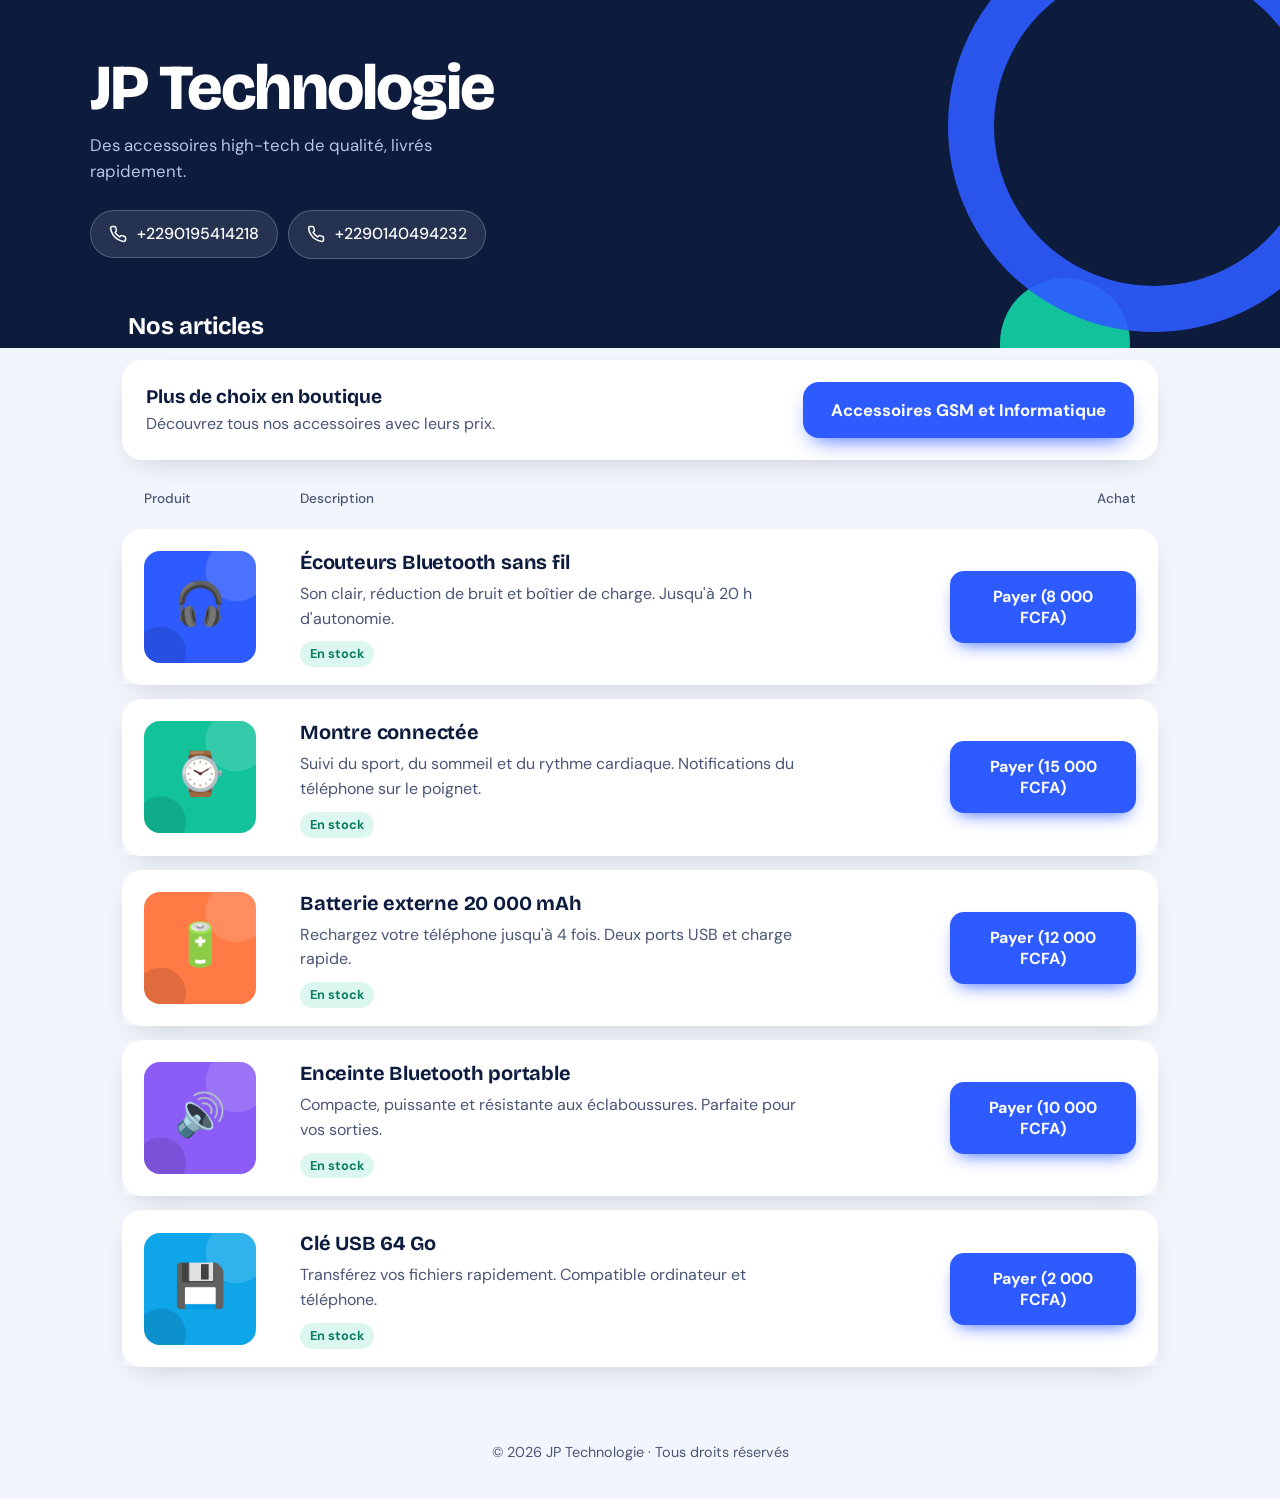
<file: accueil.html>
<!DOCTYPE html>
<html lang="fr">
<head>
<meta charset="UTF-8">
<meta name="viewport" content="width=device-width, initial-scale=1">
<title>JP Technologie – Boutique</title>
<link rel="preconnect" href="https://fonts.googleapis.com">
<link rel="preconnect" href="https://fonts.gstatic.com" crossorigin>
<link href="https://fonts.googleapis.com/css2?family=Bricolage+Grotesque:wght@500;700;800&family=DM+Sans:wght@400;500;700&display=swap" rel="stylesheet">
<style>
  :root{
    --ink:#0d1b3d;
    --ink-soft:#4a5676;
    --paper:#f2f5fb;
    --card:#ffffff;
    --accent:#2d5bff;
    --accent-dark:#1f43d1;
    --mint:#12c29b;
    --line:#e1e7f3;
    --radius:20px;
    --display:'Bricolage Grotesque','Trebuchet MS',system-ui,sans-serif;
    --body:'DM Sans',system-ui,-apple-system,'Segoe UI',sans-serif;
  }
  *{box-sizing:border-box;margin:0;padding:0}
  html{scroll-behavior:smooth}
  body{font-family:var(--body);color:var(--ink);background:var(--paper);line-height:1.55;min-height:100vh}
  a{color:inherit}
  button{font-family:var(--body)}
  :focus-visible{outline:3px solid var(--mint);outline-offset:3px}

  /* ---------- En-tête ---------- */
  header{
    background:var(--ink);color:#fff;
    padding:clamp(28px,5vw,56px) clamp(18px,5vw,64px) clamp(56px,7vw,92px);
    position:relative;overflow:hidden;
  }
  header::after{content:"";position:absolute;right:-80px;top:-80px;width:320px;height:320px;border-radius:50%;border:46px solid var(--accent);opacity:.9}
  header::before{content:"";position:absolute;right:150px;bottom:-60px;width:130px;height:130px;border-radius:50%;background:var(--mint)}
  .header-inner{max-width:1100px;margin:0 auto;position:relative;z-index:1}
  .brand{font-family:var(--display);font-weight:800;font-size:clamp(2.2rem,6vw,4rem);letter-spacing:-.03em;line-height:1}
  .brand a{text-decoration:none}
  .tagline{margin-top:12px;color:#b9c4e3;font-size:1.05rem;max-width:36ch}
  .phones{display:flex;flex-wrap:wrap;gap:10px;margin-top:26px}
  .phones a{
    display:inline-flex;align-items:center;gap:10px;
    background:rgba(255,255,255,.1);border:1px solid rgba(255,255,255,.22);
    padding:11px 18px;border-radius:999px;text-decoration:none;font-weight:500;
    backdrop-filter:blur(4px);transition:background .2s;
  }
  .phones a:hover{background:rgba(255,255,255,.2)}
  .phones svg{width:18px;height:18px;flex:none}

  /* ---------- Structure des pages ---------- */
  main{max-width:1100px;margin:-40px auto 0;padding:0 clamp(14px,4vw,32px) 60px;position:relative;z-index:2}
  .page{display:none}
  .page.active{display:block}
  .section-title{font-family:var(--display);font-size:1.5rem;font-weight:700;margin:0 0 14px 6px;color:#fff}
  .sub-title{font-family:var(--display);font-size:1.5rem;font-weight:700;margin:34px 6px 14px;letter-spacing:-.01em}
  .back{
    display:inline-flex;align-items:center;gap:8px;
    background:rgba(255,255,255,.14);color:#fff;border:1px solid rgba(255,255,255,.3);
    padding:9px 16px;border-radius:999px;cursor:pointer;font-weight:500;font-size:.95rem;
    margin:0 0 16px 6px;
  }
  .back:hover{background:rgba(255,255,255,.24)}

  /* ---------- Boutons ---------- */
  .btn-big{
    display:inline-block;border:0;cursor:pointer;
    font-weight:700;font-size:1.05rem;color:#fff;background:var(--accent);
    padding:17px 28px;border-radius:16px;
    box-shadow:0 10px 22px -10px var(--accent);
    transition:background .2s,transform .15s;
  }
  .btn-big:hover{background:var(--accent-dark)}
  .btn-big:active{transform:scale(.98)}
  .btn-mint{background:var(--mint);box-shadow:0 10px 22px -10px var(--mint);color:#06382d}
  .btn-mint:hover{background:#0fa985}

  .banner{
    background:var(--card);border-radius:var(--radius);
    padding:22px 24px;margin-bottom:8px;
    display:flex;flex-wrap:wrap;gap:14px;align-items:center;justify-content:space-between;
    box-shadow:0 10px 30px -14px rgba(13,27,61,.25);
  }
  .banner strong{font-family:var(--display);font-size:1.2rem;display:block}
  .banner span{color:var(--ink-soft)}

  /* ---------- Tableau d'accueil ---------- */
  table{width:100%;border-collapse:separate;border-spacing:0 14px}
  thead th{text-align:left;font-size:.85rem;font-weight:500;color:var(--ink-soft);padding:6px 22px}
  thead th:last-child{text-align:right}
  tbody tr{background:var(--card);box-shadow:0 10px 30px -14px rgba(13,27,61,.25);transition:transform .2s,box-shadow .2s}
  tbody tr:hover{transform:translateY(-2px);box-shadow:0 16px 34px -14px rgba(13,27,61,.35)}
  tbody td{padding:18px 22px;vertical-align:middle}
  tbody td:first-child{border-radius:var(--radius) 0 0 var(--radius);width:150px}
  tbody td:last-child{border-radius:0 var(--radius) var(--radius) 0;width:230px;text-align:right}
  .thumb{width:112px;height:112px;border-radius:16px;object-fit:cover;display:block;background:var(--line)}
  .p-name{font-family:var(--display);font-size:1.25rem;font-weight:700;letter-spacing:-.01em}
  .p-desc{color:var(--ink-soft);margin-top:4px;max-width:46ch}
  .p-tag{display:inline-block;margin-top:10px;font-size:.8rem;font-weight:700;color:#0a7d63;background:#dcf7ef;padding:3px 10px;border-radius:999px}
  .pay{
    font-weight:700;font-size:1rem;color:#fff;background:var(--accent);
    border:0;border-radius:14px;padding:15px 22px;cursor:pointer;
    box-shadow:0 8px 18px -8px var(--accent);transition:background .2s,transform .15s;
  }
  .pay:hover{background:var(--accent-dark)}
  .pay:active{transform:scale(.97)}

  /* ---------- Catalogue détaillé ---------- */
  .detail-grid{display:grid;grid-template-columns:repeat(auto-fill,minmax(300px,1fr));gap:16px}
  .detail{
    background:var(--card);border-radius:var(--radius);padding:18px;
    display:flex;gap:16px;
    box-shadow:0 10px 30px -14px rgba(13,27,61,.25);
  }
  .detail img{width:92px;height:92px;border-radius:14px;flex:none;object-fit:cover}
  .detail h4{font-family:var(--display);font-size:1.1rem;line-height:1.25}
  .detail p{color:var(--ink-soft);font-size:.93rem;margin:4px 0 8px}
  .price-tag{font-weight:700;color:var(--accent)}
  .price-tag small{font-weight:500;color:var(--ink-soft)}
  .cta-bottom{text-align:center;margin-top:44px}
  .price-note{color:var(--ink-soft);font-size:.9rem;margin:0 6px}

  /* ---------- Page « Commander » ---------- */
  .choice{display:grid;grid-template-columns:repeat(auto-fit,minmax(260px,1fr));gap:18px;margin-top:6px}
  .choice button{
    border:0;cursor:pointer;text-align:left;color:#fff;
    padding:46px 30px;border-radius:24px;
    font-family:var(--display);font-weight:800;font-size:1.7rem;letter-spacing:-.02em;line-height:1.15;
    box-shadow:0 18px 34px -16px rgba(13,27,61,.5);transition:transform .2s;
  }
  .choice button:hover{transform:translateY(-3px)}
  .choice .c-gsm{background:var(--accent)}
  .choice .c-info{background:var(--ink)}

  /* ---------- Listes d'achat (image · prix · payer) ---------- */
  .buy-list{display:grid;gap:14px}
  .buy-row{
    background:var(--card);border-radius:var(--radius);padding:16px 22px 16px 16px;
    display:grid;grid-template-columns:150px 1fr auto;gap:20px;align-items:center;
    box-shadow:0 10px 30px -14px rgba(13,27,61,.25);
  }
  .buy-row img{width:150px;height:130px;border-radius:16px;object-fit:cover;display:block}
  .buy-price{font-family:var(--display);font-size:1.5rem;font-weight:800;letter-spacing:-.01em}
  .buy-price small{display:block;font-family:var(--body);font-size:.85rem;font-weight:500;color:var(--ink-soft);letter-spacing:0}

  /* ---------- Interface de paiement ---------- */
  .overlay{position:fixed;inset:0;z-index:20;background:rgba(13,27,61,.6);display:none;align-items:center;justify-content:center;padding:16px}
  .overlay.open{display:flex}
  .modal{background:#fff;border-radius:24px;width:100%;max-width:470px;max-height:94vh;overflow:auto;padding:26px;animation:pop .22s ease-out}
  @keyframes pop{from{transform:scale(.94);opacity:0}to{transform:none;opacity:1}}
  .modal h2{font-family:var(--display);font-size:1.4rem}
  .summary{display:flex;gap:14px;align-items:center;margin:16px 0;padding:12px;background:var(--paper);border-radius:16px}
  .summary img{width:60px;height:60px;border-radius:12px;object-fit:cover}
  .summary strong{display:block;line-height:1.3}
  .summary span{color:var(--accent);font-weight:700}
  .methods-title{font-weight:700;margin-bottom:8px}
  .methods{list-style:none;display:grid;gap:8px}
  .methods li{display:flex;align-items:center;gap:12px;border:1px solid var(--line);border-radius:14px;padding:10px 12px;font-weight:500}
  .badge{width:38px;height:38px;border-radius:10px;flex:none;display:grid;place-items:center;font-weight:800;font-size:.8rem;color:#fff}
  .b-mtn{background:#ffc400;color:#3a2e00}
  .b-moov{background:#0a6bd6}
  .b-celtiis{background:#e8472b}
  .b-card{background:var(--ink)}
  .b-cash{background:var(--mint);color:#06382d}
  .wa-box{margin-top:18px;background:#e9f9ef;border-radius:16px;padding:16px;text-align:center}
  .wa-box a{color:#13803d;font-weight:700;text-decoration:underline;white-space:nowrap}
  .wa-btn{display:block;margin-top:12px;background:#1fa855;color:#fff;text-decoration:none;font-weight:700;padding:13px;border-radius:12px}
  .wa-btn:hover{background:#188a45}
  .close-btn{display:block;width:100%;margin-top:12px;padding:12px;border:0;border-radius:12px;background:var(--paper);font-weight:700;cursor:pointer;font-size:1rem}
  .close-btn:hover{background:var(--line)}

  footer{text-align:center;color:var(--ink-soft);font-size:.9rem;padding:0 16px 36px}

  /* ---------- Mobile ---------- */
  @media (max-width:720px){
    header::after{width:200px;height:200px;border-width:30px;right:-70px;top:-70px}
    header::before{display:none}
    .home-table thead{display:none}
    .home-table,.home-table tbody,.home-table tr,.home-table td{display:block;width:100%}
    .home-table tbody tr{border-radius:var(--radius);margin-bottom:16px;padding:16px}
    .home-table tbody td{padding:6px 0}
    .home-table tbody td:first-child,.home-table tbody td:last-child{width:100%;border-radius:0;text-align:left}
    .home-table .thumb{width:100%;height:190px}
    .home-table .pay{width:100%;margin-top:6px}
    .buy-row{grid-template-columns:96px 1fr;gap:12px 14px;padding:14px}
    .buy-row img{width:96px;height:96px}
    .buy-row .pay{grid-column:1 / -1;width:100%}
    .buy-price{font-size:1.25rem}
    .choice button{padding:34px 24px}
  }
  @media (prefers-reduced-motion:reduce){*{transition:none!important;animation:none!important}}
</style>
</head>
<body>

<header>
  <div class="header-inner">
    <h1 class="brand"><a href="#accueil">JP Technologie</a></h1>
    <p class="tagline">Des accessoires high-tech de qualité, livrés rapidement.</p>
    <div class="phones">
      <a href="tel:+2290195414218">
        <svg viewBox="0 0 24 24" fill="none" stroke="currentColor" stroke-width="2" stroke-linecap="round" stroke-linejoin="round"><path d="M22 16.9v3a2 2 0 0 1-2.2 2 19.8 19.8 0 0 1-8.6-3.1 19.5 19.5 0 0 1-6-6A19.8 19.8 0 0 1 2.1 4.2 2 2 0 0 1 4.1 2h3a2 2 0 0 1 2 1.7c.1 1 .4 1.9.7 2.8a2 2 0 0 1-.5 2.1L8.1 9.9a16 16 0 0 0 6 6l1.3-1.3a2 2 0 0 1 2.1-.4c.9.3 1.8.6 2.8.7a2 2 0 0 1 1.7 2z"/></svg>
        +2290195414218
      </a>
      <a href="tel:+2290140494232">
        <svg viewBox="0 0 24 24" fill="none" stroke="currentColor" stroke-width="2" stroke-linecap="round" stroke-linejoin="round"><path d="M22 16.9v3a2 2 0 0 1-2.2 2 19.8 19.8 0 0 1-8.6-3.1 19.5 19.5 0 0 1-6-6A19.8 19.8 0 0 1 2.1 4.2 2 2 0 0 1 4.1 2h3a2 2 0 0 1 2 1.7c.1 1 .4 1.9.7 2.8a2 2 0 0 1-.5 2.1L8.1 9.9a16 16 0 0 0 6 6l1.3-1.3a2 2 0 0 1 2.1-.4c.9.3 1.8.6 2.8.7a2 2 0 0 1 1.7 2z"/></svg>
        +2290140494232
      </a>
    </div>
  </div>
</header>

<main>

  <!-- PAGE 1 : Accueil -->
  <section class="page" id="accueil">
    <h2 class="section-title">Nos articles</h2>
    <div class="banner">
      <div>
        <strong>Plus de choix en boutique</strong>
        <span>Découvrez tous nos accessoires avec leurs prix.</span>
      </div>
      <button class="btn-big" data-go="catalogue" type="button">Accessoires GSM et Informatique</button>
    </div>
    <table class="home-table">
      <thead><tr><th>Produit</th><th>Description</th><th>Achat</th></tr></thead>
      <tbody id="liste-produits"></tbody>
    </table>
  </section>

  <!-- PAGE 2 : Catalogue détaillé -->
  <section class="page" id="catalogue">
    <button class="back" data-go="accueil" type="button">← Retour</button>
    <h2 class="section-title">Accessoires GSM et Informatique</h2>
    <h3 class="sub-title">Accessoires GSM</h3>
    <p class="price-note">Les prix indiqués sont des prix probables et peuvent varier selon la disponibilité.</p>
    <div class="detail-grid" id="detail-gsm" style="margin-top:14px"></div>
    <h3 class="sub-title">Accessoires Informatique</h3>
    <div class="detail-grid" id="detail-info"></div>
    <div class="cta-bottom">
      <button class="btn-big btn-mint" data-go="commander" type="button">Commander un accessoire</button>
    </div>
  </section>

  <!-- PAGE 3 : Choix de la catégorie -->
  <section class="page" id="commander">
    <button class="back" data-go="catalogue" type="button">← Retour</button>
    <h2 class="section-title">Commander un accessoire</h2>
    <div class="choice">
      <button class="c-gsm" data-go="gsm" type="button">Accessoires GSM</button>
      <button class="c-info" data-go="info" type="button">Accessoires Informatique</button>
    </div>
  </section>

  <!-- PAGE 4 : Liste GSM -->
  <section class="page" id="gsm">
    <button class="back" data-go="commander" type="button">← Retour</button>
    <h2 class="section-title">Accessoires GSM</h2>
    <div class="buy-list" id="achat-gsm"></div>
  </section>

  <!-- PAGE 5 : Liste Informatique -->
  <section class="page" id="info">
    <button class="back" data-go="commander" type="button">← Retour</button>
    <h2 class="section-title">Accessoires Informatique</h2>
    <div class="buy-list" id="achat-info"></div>
  </section>

</main>

<footer>© <span id="annee"></span> JP Technologie · Tous droits réservés</footer>

<!-- Interface de paiement -->
<div class="overlay" id="overlay" role="dialog" aria-modal="true" aria-labelledby="modal-titre">
  <div class="modal">
    <h2 id="modal-titre">Paiement</h2>
    <div class="summary">
      <img id="m-img" alt="">
      <div><strong id="m-nom"></strong><span id="m-prix"></span></div>
    </div>
    <p class="methods-title">Moyens de paiement</p>
    <ul class="methods">
      <li><span class="badge b-mtn">MTN</span> MTN Mobile Money</li>
      <li><span class="badge b-moov">Moov</span> Moov Money</li>
      <li><span class="badge b-celtiis">Cel</span> Celtiis Cash</li>
      <li><span class="badge b-card">💳</span> Carte bancaire (Visa / Mastercard)</li>
      <li><span class="badge b-cash">FCFA</span> Espèces à la livraison</li>
    </ul>
    <div class="wa-box">
      Contacter nous directement sur WhatsApp au
      <a id="m-wa-num" href="#" target="_blank" rel="noopener">+2290140494232</a>
      <a class="wa-btn" id="m-wa-btn" href="#" target="_blank" rel="noopener">Ouvrir WhatsApp</a>
    </div>
    <button class="close-btn" id="m-fermer" type="button">Fermer</button>
  </div>
</div>

<script>
/* =====================================================================
   COMMENT AJOUTER UN ARTICLE ?
   Ajoutez un bloc { ... } dans l'une des trois listes ci-dessous
   (produits, gsm ou informatique) :
     nom         : nom du produit
     description : description (détails affichés dans le catalogue)
     prix        : prix en FCFA (nombre, sans espace)
     emoji       : symbole affiché si vous n'avez pas encore de photo
     couleur     : couleur de fond de l'image par défaut
     image       : (facultatif) lien ou fichier de votre vraie photo
                   ex. image: "photos/montre.jpg"
   ===================================================================== */
const NUMERO_WHATSAPP = "2290140494232";

/* Articles de la page d'accueil */
const produits = [
  { nom:"Écouteurs Bluetooth sans fil", description:"Son clair, réduction de bruit et boîtier de charge. Jusqu'à 20 h d'autonomie.", prix:8000, emoji:"🎧", couleur:"#2d5bff" },
  { nom:"Montre connectée", description:"Suivi du sport, du sommeil et du rythme cardiaque. Notifications du téléphone sur le poignet.", prix:15000, emoji:"⌚", couleur:"#12c29b" },
  { nom:"Batterie externe 20 000 mAh", description:"Rechargez votre téléphone jusqu'à 4 fois. Deux ports USB et charge rapide.", prix:12000, emoji:"🔋", couleur:"#ff7a45" },
  { nom:"Enceinte Bluetooth portable", description:"Compacte, puissante et résistante aux éclaboussures. Parfaite pour vos sorties.", prix:10000, emoji:"🔊", couleur:"#8b5cf6" },
  { nom:"Clé USB 64 Go", description:"Transférez vos fichiers rapidement. Compatible ordinateur et téléphone.", prix:2000, emoji:"💾", couleur:"#0ea5e9" }
];

/* Accessoires GSM (prix probables) */
const gsm = [
  { nom:"Chargeur rapide 20 W", description:"Prise secteur à charge rapide, compatible Android et iPhone (avec câble adapté). Protection contre la surchauffe.", prix:3500, emoji:"🔌", couleur:"#2d5bff" },
  { nom:"Câble USB-C renforcé 1 m", description:"Câble tressé résistant pour charger et transférer des données. Compatible avec la plupart des smartphones Android.", prix:1500, emoji:"🔗", couleur:"#0ea5e9" },
  { nom:"Câble iPhone Lightning 1 m", description:"Charge et synchronisation pour iPhone et iPad. Gaine solide anti-torsion.", prix:2500, emoji:"📱", couleur:"#64748b" },
  { nom:"Écouteurs filaires avec micro", description:"Son stéréo, micro intégré et bouton de réponse aux appels. Prise jack 3,5 mm.", prix:1500, emoji:"🎧", couleur:"#12c29b" },
  { nom:"Écouteurs Bluetooth", description:"Sans fil, appairage rapide, boîtier de charge et environ 15 h d'autonomie au total.", prix:8000, emoji:"🎵", couleur:"#8b5cf6" },
  { nom:"Coque de protection", description:"Coque antichoc en silicone ou rigide, disponible pour la plupart des modèles. Précisez votre modèle à la commande.", prix:2000, emoji:"🛡️", couleur:"#ff7a45" },
  { nom:"Verre trempé", description:"Protège l'écran contre les rayures et les chocs. Pose facile, dureté 9H.", prix:1000, emoji:"🪟", couleur:"#14b8a6" },
  { nom:"Batterie externe 10 000 mAh", description:"Compacte, avec deux sorties USB et indicateur de charge. Recharge un téléphone environ 2 fois.", prix:7000, emoji:"🔋", couleur:"#ef4444" },
  { nom:"Support téléphone pour voiture", description:"Fixation solide sur la grille d'aération, orientable à 360°. Convient aux téléphones de 4 à 7 pouces.", prix:2500, emoji:"🚗", couleur:"#334155" },
  { nom:"Carte mémoire 64 Go", description:"Carte microSD classe 10 avec adaptateur. Idéale pour photos, vidéos et applications.", prix:4000, emoji:"💽", couleur:"#f59e0b" }
];

/* Accessoires Informatique (prix probables) */
const informatique = [
  { nom:"Souris sans fil", description:"Souris optique 2,4 GHz avec récepteur USB. Silencieuse et précise, une pile incluse.", prix:3500, emoji:"🖱️", couleur:"#2d5bff" },
  { nom:"Clavier USB", description:"Clavier complet avec pavé numérique, touches souples et silencieuses. Branchement direct, sans installation.", prix:5000, emoji:"⌨️", couleur:"#334155" },
  { nom:"Clé USB 32 Go", description:"Stockage rapide et pratique pour vos documents, photos et logiciels.", prix:3000, emoji:"💾", couleur:"#0ea5e9" },
  { nom:"Disque dur externe 1 To", description:"Sauvegardez tous vos fichiers. Connexion USB 3.0, compatible Windows et Mac.", prix:35000, emoji:"🗄️", couleur:"#8b5cf6" },
  { nom:"Sac à dos pour ordinateur portable", description:"Compartiment rembourré pour PC jusqu'à 15,6 pouces, plusieurs poches et bretelles confortables.", prix:10000, emoji:"🎒", couleur:"#12c29b" },
  { nom:"Refroidisseur pour PC portable", description:"Support avec ventilateurs pour garder votre ordinateur au frais et améliorer son confort d'utilisation.", prix:8000, emoji:"❄️", couleur:"#14b8a6" },
  { nom:"Hub USB 4 ports", description:"Ajoutez 4 ports USB à votre ordinateur. Léger et facile à transporter.", prix:4000, emoji:"🔀", couleur:"#f59e0b" },
  { nom:"Chargeur PC portable universel", description:"Livré avec plusieurs embouts pour s'adapter à la plupart des marques d'ordinateurs.", prix:12000, emoji:"⚡", couleur:"#ef4444" },
  { nom:"Webcam HD avec micro", description:"Image nette en 720p, micro intégré. Pratique pour les cours en ligne et les réunions vidéo.", prix:9000, emoji:"📷", couleur:"#ff7a45" },
  { nom:"Câble HDMI 1,5 m", description:"Reliez votre ordinateur ou téléphone à une télévision ou un vidéoprojecteur en haute définition.", prix:3000, emoji:"📺", couleur:"#64748b" }
];

/* ---------- Code de la page (pas besoin d'y toucher) ---------- */
const fmt = n => n.toLocaleString("fr-FR").replace(/[\u202f\u00a0]/g, " ") + " FCFA";

function imageParDefaut(p){
  const svg = `<svg xmlns="http://www.w3.org/2000/svg" width="400" height="400" viewBox="0 0 400 400">
    <rect width="400" height="400" fill="${p.couleur}"/>
    <circle cx="330" cy="70" r="110" fill="#fff" opacity=".14"/>
    <circle cx="60" cy="360" r="90" fill="#000" opacity=".12"/>
    <text x="200" y="240" font-size="150" text-anchor="middle">${p.emoji || "📦"}</text>
  </svg>`;
  return "data:image/svg+xml;charset=utf-8," + encodeURIComponent(svg);
}
const srcImage = p => p.image || imageParDefaut(p);

/* Page d'accueil : tableau */
const corps = document.getElementById("liste-produits");
produits.forEach((p, i) => {
  const tr = document.createElement("tr");
  tr.innerHTML = `
    <td><img class="thumb" src="${srcImage(p)}" alt="" loading="lazy"></td>
    <td><div class="p-name"></div><p class="p-desc"></p><span class="p-tag">En stock</span></td>
    <td><button class="pay" type="button">Payer (${fmt(p.prix)})</button></td>`;
  tr.querySelector(".thumb").alt = p.nom;
  tr.querySelector(".p-name").textContent = p.nom;
  tr.querySelector(".p-desc").textContent = p.description;
  tr.querySelector(".pay").addEventListener("click", () => ouvrirPaiement(p));
  corps.appendChild(tr);
});

/* Catalogue détaillé */
function remplirDetails(id, liste){
  const conteneur = document.getElementById(id);
  liste.forEach(p => {
    const d = document.createElement("article");
    d.className = "detail";
    d.innerHTML = `<img src="${srcImage(p)}" alt="" loading="lazy"><div><h4></h4><p></p><div class="price-tag"><small>Prix probable : </small>≈ ${fmt(p.prix)}</div></div>`;
    d.querySelector("img").alt = p.nom;
    d.querySelector("h4").textContent = p.nom;
    d.querySelector("p").textContent = p.description;
    conteneur.appendChild(d);
  });
}
remplirDetails("detail-gsm", gsm);
remplirDetails("detail-info", informatique);

/* Listes d'achat : image · prix · Payer */
function remplirAchats(id, liste){
  const conteneur = document.getElementById(id);
  liste.forEach(p => {
    const r = document.createElement("div");
    r.className = "buy-row";
    r.innerHTML = `<img src="${srcImage(p)}" alt="" loading="lazy"><div class="buy-price">${fmt(p.prix)}<small></small></div><button class="pay" type="button">Payer</button>`;
    r.querySelector("img").alt = p.nom;
    r.querySelector("small").textContent = p.nom;
    r.querySelector(".pay").addEventListener("click", () => ouvrirPaiement(p));
    conteneur.appendChild(r);
  });
}
remplirAchats("achat-gsm", gsm);
remplirAchats("achat-info", informatique);

/* ---------- Navigation entre les pages ---------- */
const pages = ["accueil","catalogue","commander","gsm","info"];
function afficherPage(){
  let nom = location.hash.replace("#","");
  if(!pages.includes(nom)) nom = "accueil";
  pages.forEach(p => document.getElementById(p).classList.toggle("active", p === nom));
  window.scrollTo(0,0);
}
document.addEventListener("click", e => {
  const b = e.target.closest("[data-go]");
  if(b) location.hash = b.dataset.go;
});
window.addEventListener("hashchange", afficherPage);
afficherPage();

/* ---------- Interface de paiement ---------- */
const overlay = document.getElementById("overlay");
function ouvrirPaiement(p){
  document.getElementById("m-img").src = srcImage(p);
  document.getElementById("m-nom").textContent = p.nom;
  document.getElementById("m-prix").textContent = fmt(p.prix);
  const msg = `Bonjour JP Technologie, je souhaite payer : ${p.nom} (${fmt(p.prix)}).`;
  const lien = `https://wa.me/${NUMERO_WHATSAPP}?text=${encodeURIComponent(msg)}`;
  document.getElementById("m-wa-num").href = lien;
  document.getElementById("m-wa-btn").href = lien;
  overlay.classList.add("open");
  document.getElementById("m-fermer").focus();
}
const fermer = () => overlay.classList.remove("open");
document.getElementById("m-fermer").addEventListener("click", fermer);
overlay.addEventListener("click", e => { if(e.target === overlay) fermer(); });
document.addEventListener("keydown", e => { if(e.key === "Escape") fermer(); });

document.getElementById("annee").textContent = new Date().getFullYear();
</script>
</body>
</html>
</file>
